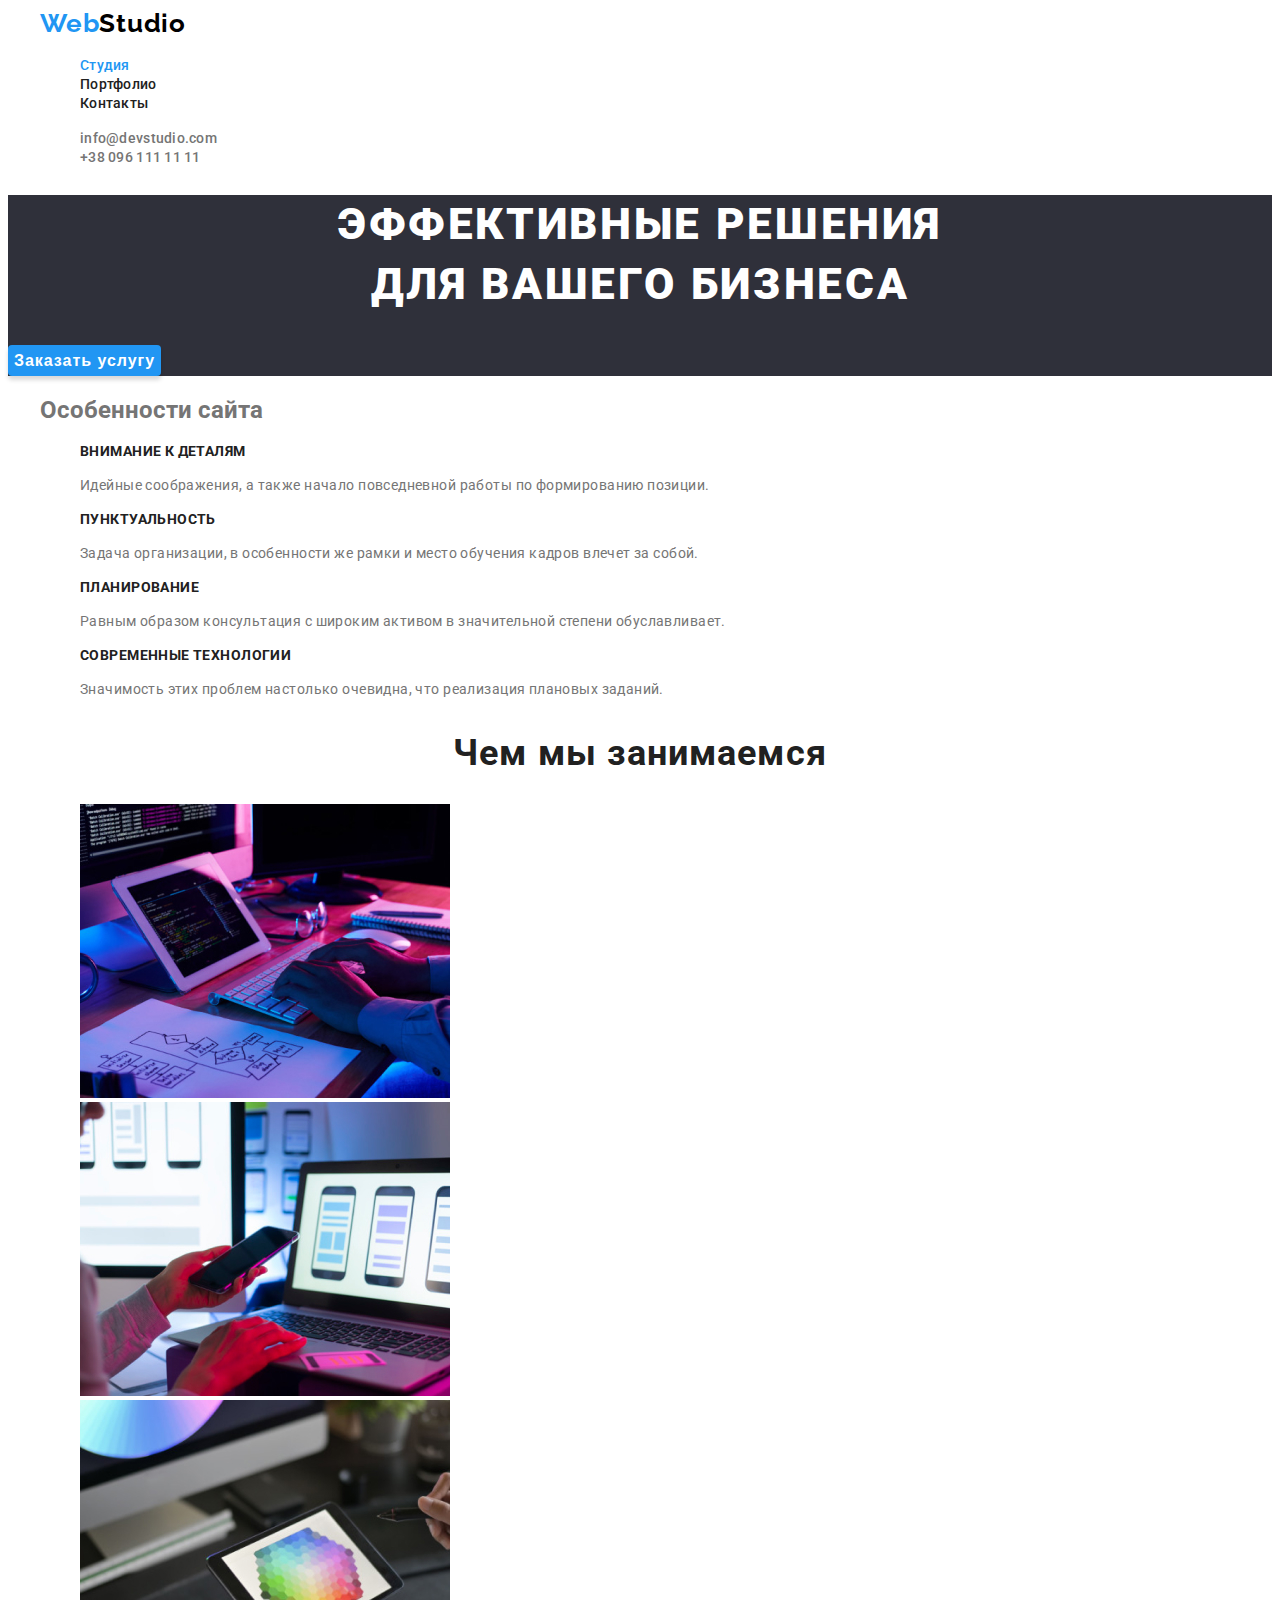
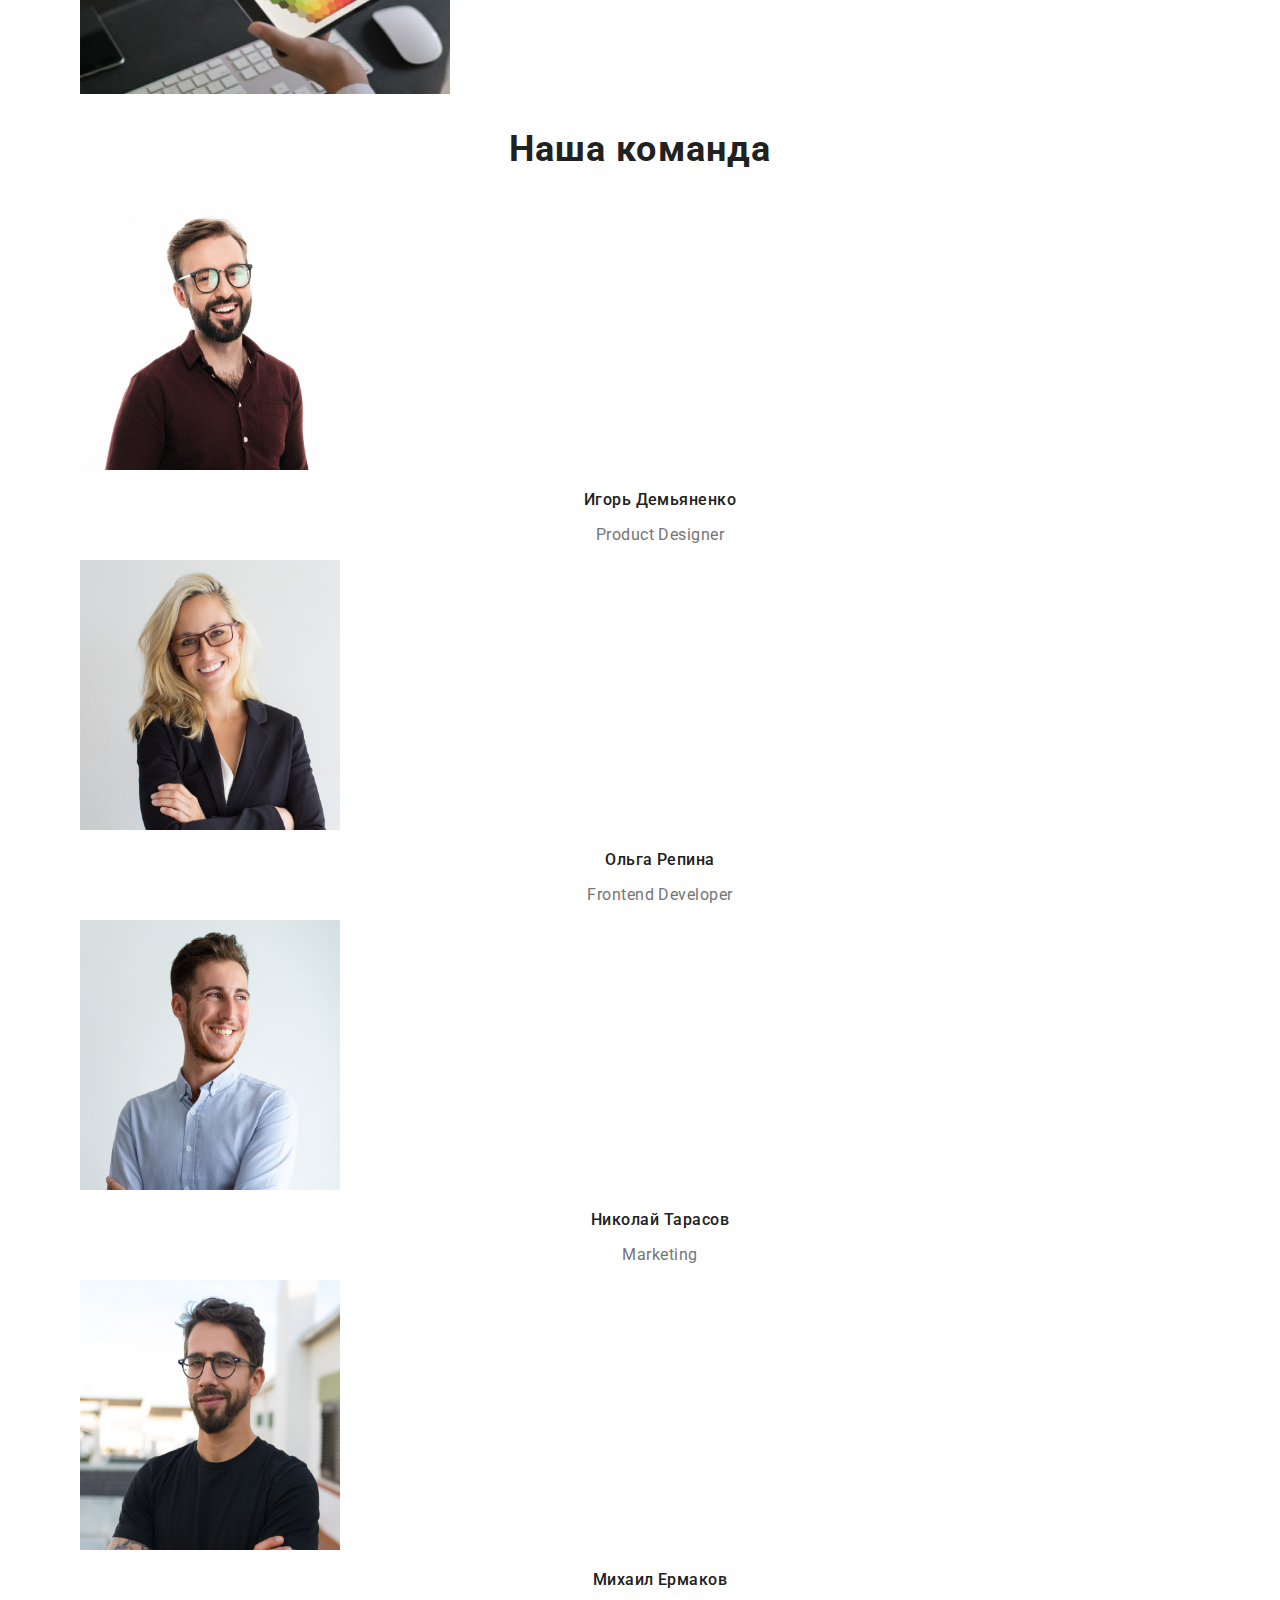
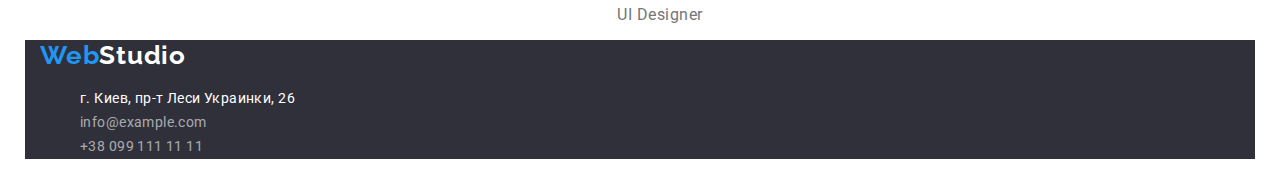
<file: index.html>
<!DOCTYPE html>
<html lang="ru">

<head>
   <meta charset="UTF-8">
   <meta http-equiv="X-UA-Compatible" content="IE=edge">
   <meta name="viewport" content="width=device-width, initial-scale=1.0">
   <link rel="preconnect" href="https://fonts.googleapis.com">
   <link rel="preconnect" href="https://fonts.gstatic.com" crossorigin>
   <link
      href="https://fonts.googleapis.com/css2?family=Raleway:wght@700&family=Roboto:wght@400;500;700;900&display=swap"
      rel="stylesheet">
   <link rel="stylesheet" href="./css/styles.css">
   <title>Webstudio</title>
</head>

<body>
   <header class="page-header">
      <div class="container">
         <a class="logo link" href="./index.html" lang="en"><span class="logo-accent">Web</span>Studio</a>
         <!--Навигация на другие страници-->
         <nav class="main-nav">
            <ul class="main-nav-list item">
               <li class="main-nav-list-item"><a class="link-main-nav link link-main-nav-accent"
                     href="./index.html">Студия</a></li>
               <li class="main-nav-list-item"><a class="link-main-nav link" href="./portfolio.html">Портфолио</a></li>
               <li class="main-nav-list-item"><a class="link-main-nav link" href="">Контакты</a></li>
            </ul>
         </nav>
         <!--Контакты-->

         <ul class="head-contact item">
            <li class="list-head-contact"><a class="link-contact link"
                  href="mailto:info@devstudio.com">info@devstudio.com</a> </li>
            <li class="list-head-contact"><a class="link-contact link" href="tel:+380961111111">+38 096 111 11 11</a>
            </li>
         </ul>
      </div>

   </header>

   <main>
      <!--главный блок-->
      <section class="section background">
         <h1 class="main-title">Эффективные решения <br> для вашего бизнеса</h1>
         <button class="button" type="button">Заказать услугу</button>
      </section>

      <!--Особенности сайта-->
      <section class="section">
         <div class="container">
            <h2 class="title-second">Особенности сайта</h2>
            <ul class="feature-list item">
               <li class="feature-item">
                  <h3 class="feature-title">Внимание к деталям</h3>
                  <p class="text-feature">Идейные соображения, а также начало повседневной работы по формированию
                     позиции.
                  </p>
               </li>
               <li class="feature-item">
                  <h3 class="feature-title">Пунктуальность</h3>
                  <p class="text-feature">Задача организации, в особенности же рамки и место обучения кадров влечет за
                     собой.</p>
               </li>
               <li class="feature-item">
                  <h3 class="feature-title">Планирование</h3>
                  <p class="text-feature">Равным образом консультация с широким активом в значительной степени
                     обуславливает.</p>
               </li>
               <li class="feature-item">
                  <h3 class="feature-title">Современные технологии</h3>
                  <p class="text-feature">Значимость этих проблем настолько очевидна, что реализация плановых заданий.
                  </p>
               </li>
            </ul>
         </div>

      </section>

      <!-- Чем мы занимаемся   -->
      <section class="section">
         <div class="container">
            <h2 class="title-description">Чем мы занимаемся</h2>
            <ul class="list-description item">
               <li class="item-description"><img class="img-description" src="./image/box_1.jpg"
                     alt="руки на клавиатуре" width="370" height="294"> </li>
               <li class="item-description"><img class="img-description" src="./image/box_2.jpg" alt="в руках телефон"
                     width="370" height="294"></li>
               <li class="item-description"><img class="img-description" src="./image/box_3.jpg" alt="в руках планшет"
                     width="370" height="294"></li>
            </ul>
         </div>

      </section>

      <!-- Наша команда -->
      <section class="section">
         <div class="container">
            <h2 class="title-team">Наша команда</h2>
            <ul class="list-team item">
               <li class="item-team"><img class="img-team" src="./image/igor.jpg" alt="Игорь" width="260" height="270">
                  <h3 class="title-name-team">Игорь Демьяненко</h3>
                  <p class="profession">Product Designer</p>
               </li>
               <li class="item-team"><img class="img-team" src="./image/olga.jpg" alt="Ольга" width="260" height="270">
                  <h3 class="title-name-team">Ольга Репина</h3>
                  <p class="profession">Frontend Developer</p>
               </li>
               <li class="item-team"><img class="img-team" src="./image/niko.jpg" alt="Николай" width="260"
                     height="270">
                  <h3 class="title-name-team">Николай Тарасов</h3>
                  <p class="profession">Marketing</p>
               </li>
               <li class="item-team"><img class="img-team" src="./image/miha.jpg" alt="Михаил" width="260" height="270">
                  <h3 class="title-name-team">Михаил Ермаков</h3>
                  <p class="profession">UI Designer</p>
               </li>
            </ul>
         </div>

      </section>
   </main>

   <!-- Футер контакты -->
   <footer>
      <div class="container background">
         <a class="logo link logo-footer" href="./index.html" lang="en"><span class="logo-accent">Web</span>Studio</a>
         <address>
            <ul class="list-contact item">
               <li class="item-adress"><a class="link-adress link" href="https://goo.gl/maps/WN71BLrKNxGnRLgBA"
                     target="blank">г. Киев, пр-т Леси Украинки, 26</a></li>
               <!-- нужно добавить атрибуты к таргет бланк, не помню какие -->
               <li class="item-contact"><a class="link-tel-email link"
                     href="mailto:info@devstudio.com">info@example.com</a></li>
               <li class="item-contact"><a class="link-tel-email link" href="tel:+380991111111">+38 099 111 11 11</a>
               </li>
            </ul>
         </address>
      </div>

   </footer>
</body>

</html>
</file>
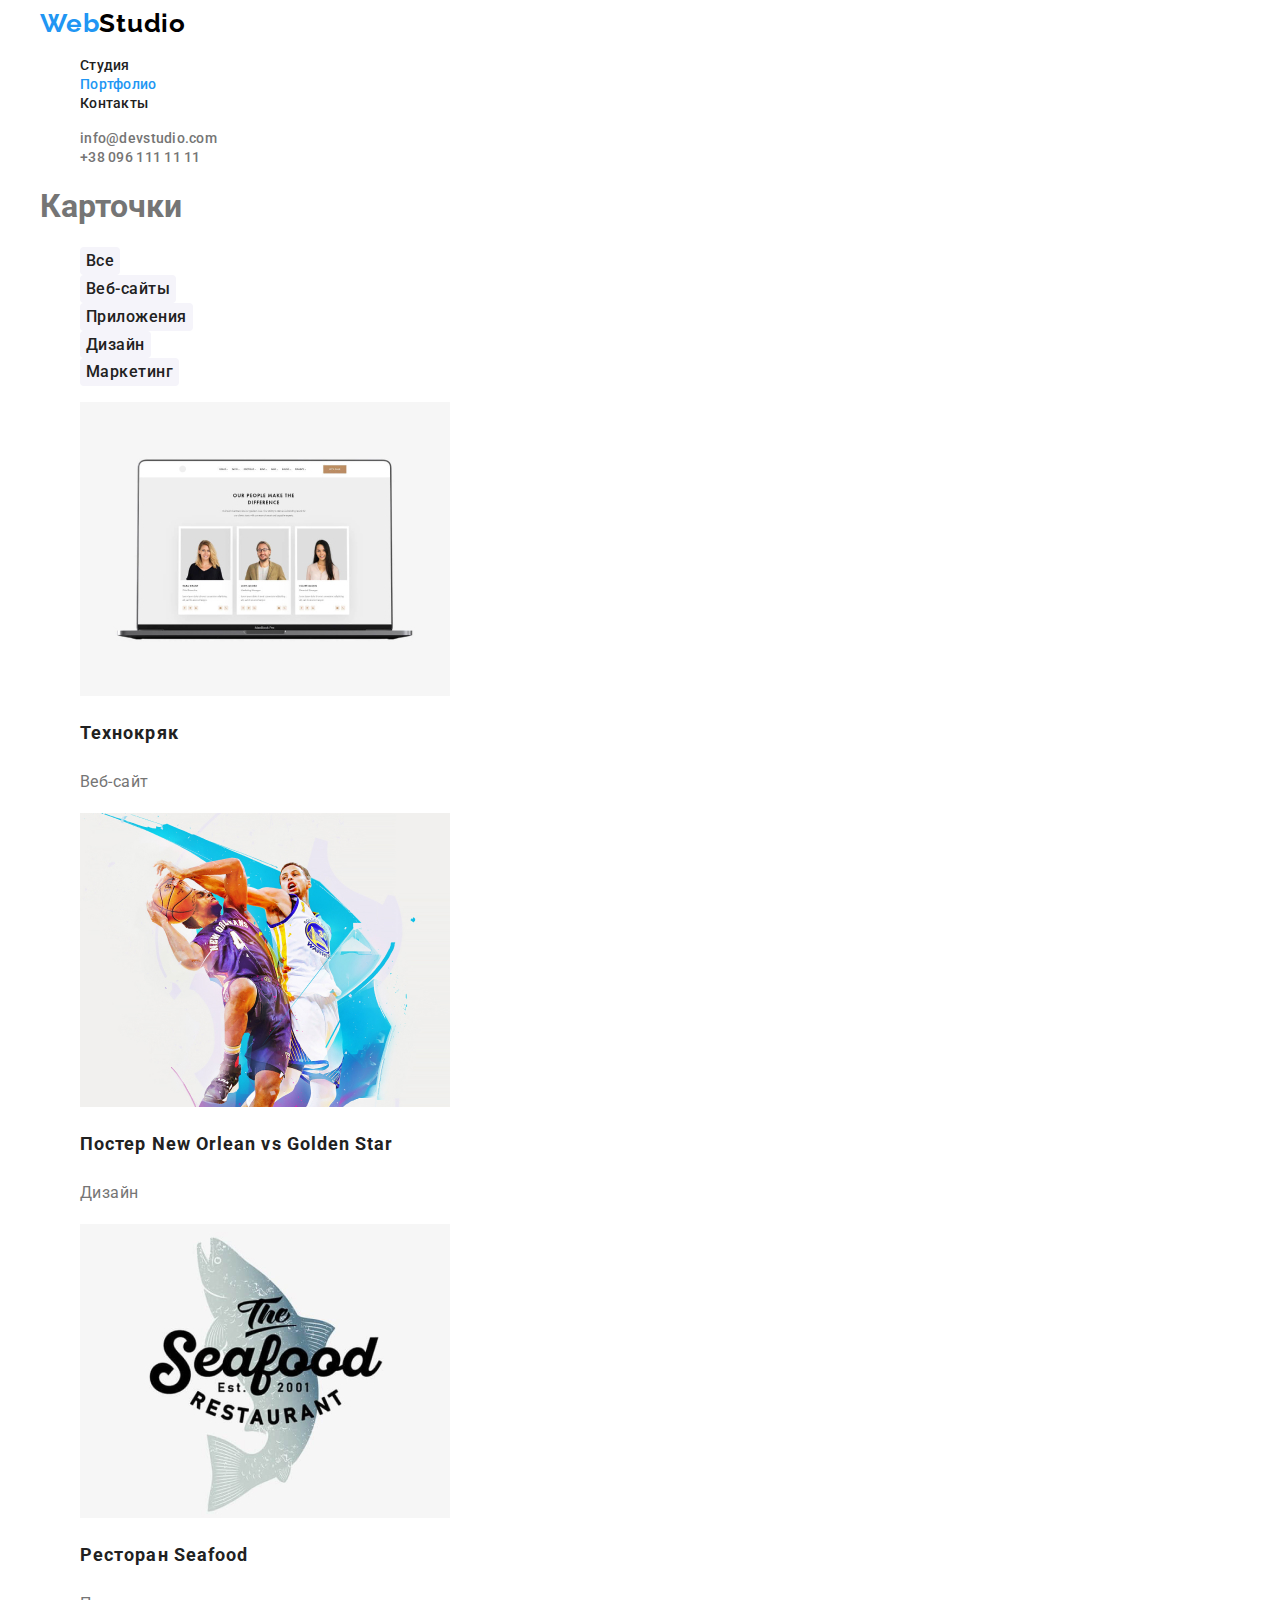
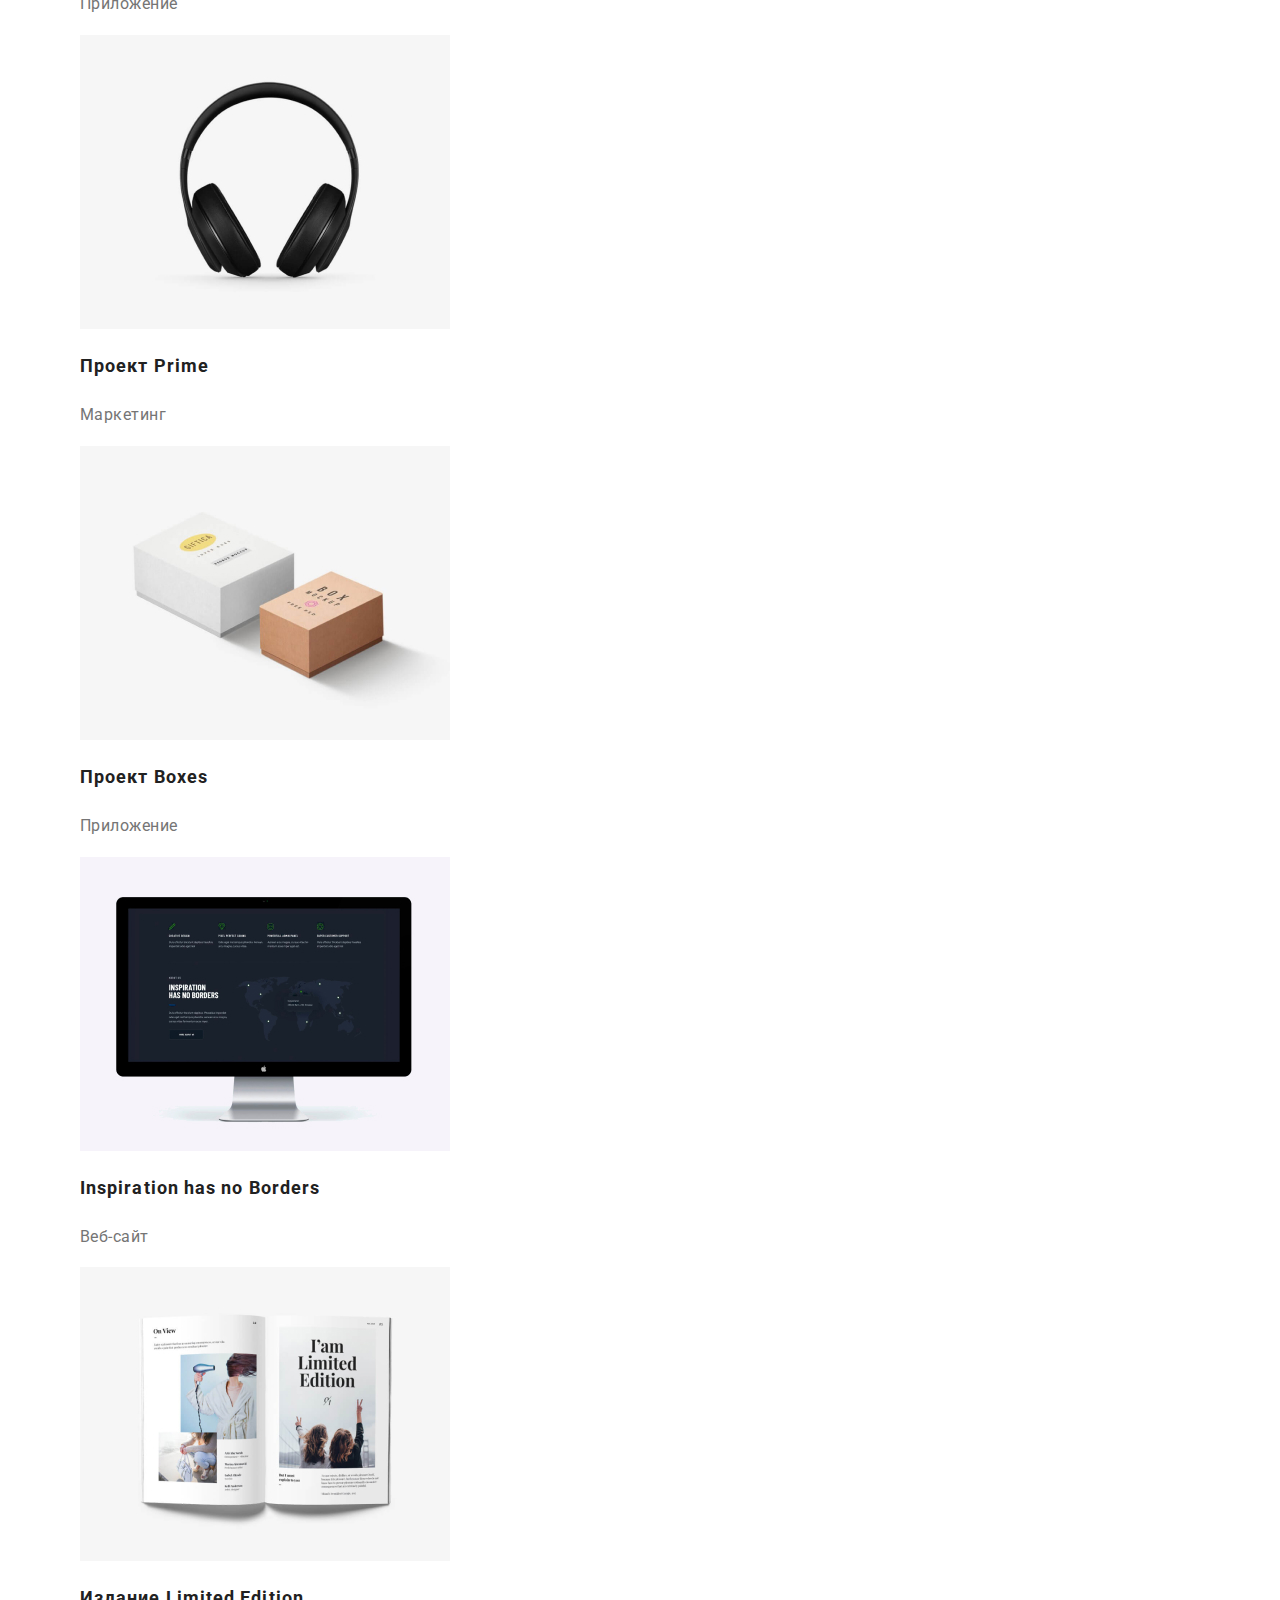
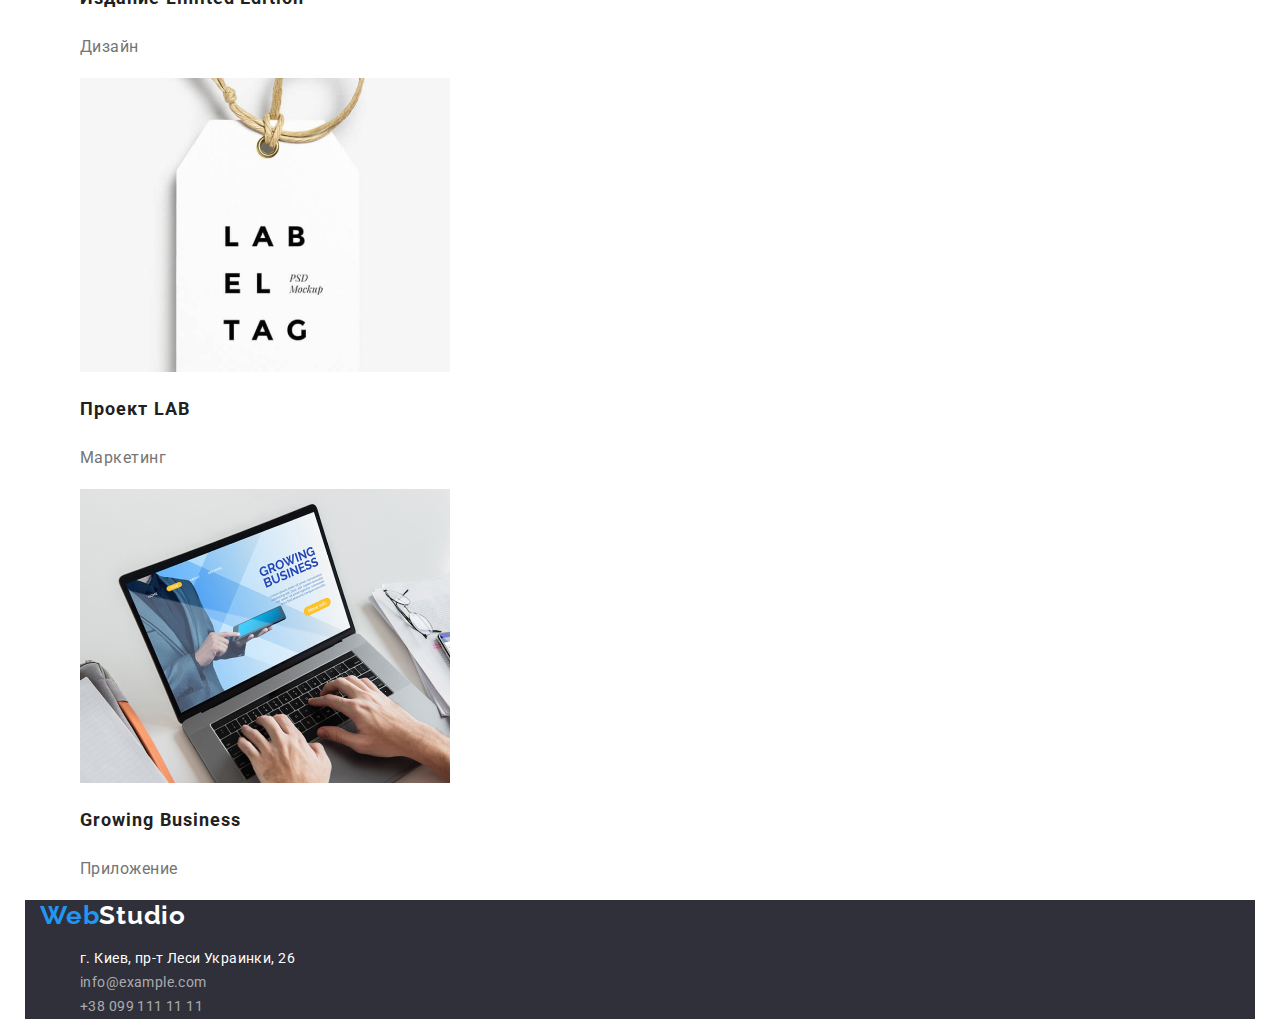
<file: portfolio.html>
<!DOCTYPE html>
<html lang="ru">

<head>
   <meta charset="UTF-8">
   <meta http-equiv="X-UA-Compatible" content="IE=edge">
   <meta name="viewport" content="width=device-width, initial-scale=1.0">
   <link rel="preconnect" href="https://fonts.googleapis.com">
   <link rel="preconnect" href="https://fonts.gstatic.com" crossorigin>
   <link
      href="https://fonts.googleapis.com/css2?family=Raleway:wght@700&family=Roboto:wght@400;500;700;900&display=swap"
      rel="stylesheet">
   <link rel="stylesheet" href="./css/styles.css">
   <title>Document</title>
</head>

<body>
   <!-- Header -->
   <header class="page-header">
      <div class="container">
         <a class="logo link" href="./index.html" lang="en"><span class="logo-accent">Web</span>Studio</a>
         <!--Навигация на другие страници-->
         <nav class="main-nav">
            <ul class="main-nav-list item">
               <li class="main-nav-list-item"><a class="link-main-nav link" href="./index.html">Студия</a></li>
               <li class="main-nav-list-item"><a class="link-main-nav link link-main-nav-accent"
                     href="./portfolio.html">Портфолио</a></li>
               <li class="main-nav-list-item"><a class="link-main-nav link" href="">Контакты</a></li>
            </ul>
         </nav>
         <!--Контакты-->

         <ul class="head-contact item">
            <li class="list-head-contact"><a class="link-contact link"
                  href="mailto:info@devstudio.com">info@devstudio.com</a> </li>
            <li class="list-head-contact"><a class="link-contact link" href="tel:+380961111111">+38 096 111 11 11</a>
            </li>
         </ul>
      </div>

   </header>

   <main>
      <!-- Карточки -->
      <section class="section">
         <div class="container">
            <h1>Карточки</h1>
            <ul class="list-button item">
               <li class="item-list-button"><button class="button-portfolio" type="button">Все</button></li>
               <li class="item-list-button"><button class="button-portfolio" type="button">Веб-сайты</button></li>
               <li class="item-list-button"><button class="button-portfolio" type="button">Приложения</button></li>
               <li class="item-list-button"><button class="button-portfolio" type="button">Дизайн</button></li>
               <li class="item-list-button"><button class="button-portfolio" type="button">Маркетинг</button></li>
            </ul>

            <ul class="list-cards item">
               <li class="item-cards"><a class="link-cards link" href=""><img class="img-cards"
                        src="././image/image-portfolio/tehno-kryak.jpg" width="370" height="294"
                        alt="сайт открытый на ноутбуке">
                     <h2 class="title-cards">Технокряк</h2>
                     <p class="description-cards">Веб-сайт</p>
                  </a></li>
               <li class="item-cards"><a class="link-cards link" href=""><img class="img-cards"
                        src="./image/image-portfolio/new-orlean.jpg" width="370" height="294" alt="два баскетболиста">
                     <h2 class="title-cards">Постер New Orlean vs Golden Star</h2>
                     <p class="description-cards">Дизайн</p>
                  </a></li>
               <li class="item-cards"><a class="link-cards link" href=""><img class="img-cards"
                        src="./image/image-portfolio/seafood.jpg" width="370" height="294" alt="логотип ресторана">
                     <h2 class="title-cards">Ресторан Seafood</h2>
                     <p class="description-cards">Приложение</p>
                  </a></li>
               <li class="item-cards"><a class="link-cards link" href=""><img class="img-cards"
                        src="./image/image-portfolio/prime.jpg" width="370" height="294" alt="наушники">
                     <h2 class="title-cards">Проект Prime</h2>
                     <p class="description-cards">Маркетинг</p>
                  </a></li>
               <li class="item-cards"><a class="link-cards link" href=""><img class="img-cards"
                        src="./image/image-portfolio/boxes.jpg" width="370" height="294"
                        alt="две коробки белого и коричневого цвета">
                     <h2 class="title-cards">Проект Boxes</h2>
                     <p class="description-cards">Приложение</p>
                  </a></li>
               <li class="item-cards"><a class="link-cards link" href=""><img class="img-cards"
                        src="./image/image-portfolio/inspiration.jpg" width="370" height="294" alt="сайт на моноблоке">
                     <h2 class="title-cards">Inspiration has no Borders</h2>
                     <p class="description-cards">Веб-сайт</p>
                  </a></li>
               <li class="item-cards"><a class="link-cards link" href=""><img class="img-cards"
                        src="./image/image-portfolio/limited-edition.jpg" width="370" height="294"
                        alt="открытый журнал">
                     <h2 class="title-cards">Издание Limited Edition</h2>
                     <p class="description-cards">Дизайн</p>
                  </a></li>
               <li class="item-cards"><a class="link-cards link" href=""><img class="img-cards"
                        src="./image/image-portfolio/project-lab.jpg" width="370" height="294" alt="ярлык проэкта">
                     <h2 class="title-cards">Проект LAB</h2>
                     <p class="description-cards">Маркетинг</p>
                  </a></li>
               <li class="item-cards"><a class="link-cards link" href=""><img class="img-cards"
                        src="./image/image-portfolio/growing-busines.jpg" width="370" height="294"
                        alt="фото приложения на ноутбуке">
                     <h2 class="title-cards">Growing Business</h2>
                     <p class="description-cards">Приложение</p>
                  </a></li>
            </ul>
         </div>

      </section>
   </main>
   <!-- Футер -->
   <footer>
      <div class="container background">
         <a class="logo link logo-footer" href="./index.html" lang="en"><span class="logo-accent">Web</span>Studio</a>
         <address>
            <ul class="list-contact item">
               <li class="item-adress"><a class="link-adress link" href="https://goo.gl/maps/WN71BLrKNxGnRLgBA"
                     target="blank">г. Киев, пр-т Леси Украинки, 26</a></li>
               <!-- нужно добавить атрибуты к таргет бланк, не помню какие -->
               <li class="item-contact"><a class="link-tel-email link"
                     href="mailto:info@devstudio.com">info@example.com</a></li>
               <li class="item-contact"><a class="link-tel-email link" href="tel:+380991111111">+38 099 111 11 11</a>
               </li>
            </ul>
         </address>
      </div>

   </footer>
</body>

</html>
</file>
<file: css/styles.css>
/* голубой #2196F3 */
/* цвет основоного текста, абзацев #757575 */
/* белые слова #FFFFFF */
/* заголовки и навигация #212121 */
/* Raleway – 700, а для Roboto – 400, 500, 700 и 900 */

:root {
   --color-title: #212121;
   --color-main: #757575;
   --color-accent: #2196f3;
   --color-background: #2f303a;
}

body {
   font-family: "Roboto", sans-serif;
   color: var(--color-main);
}

/* Components */
.link {
   text-decoration: none;
   color: inherit;
}
.item {
   list-style: none;
}
.logo {
   font-family: Raleway, sans-serif;
   letter-spacing: 0.03em;
   font-weight: 700;
   font-size: 26px;
   line-height: 1.19;
   color: #000000;
}
.logo-accent {
   color: var(--color-accent);
}

.container {
   width: 1200px;
   margin: 0 auto;
   padding: 0 15px;
}
/* End Components */

/* Header */
.link-main-nav {
   font-weight: 500;
   font-size: 14px;
   line-height: 1.14;
   letter-spacing: 0.02em;
   color: var(--color-title);
}

.link-main-nav:hover,
.link-main-nav:focus {
   color: var(--color-accent);
}

.link-contact {
   font-weight: 500;
   font-size: 14px;
   line-height: 1.14;
   letter-spacing: 0.02em;
   color: var(--color-main);
}

.link-main-nav-accent {
   color: var(--color-accent);
}
.link-contact:hover,
.link-contact:focus {
   color: var(--color-accent);
}

/* End header */

/* Hero */
.section.background {
   background-color: var(--color-background);
}
.main-title {
   font-weight: 900;
   font-size: 44px;
   line-height: 1.36;
   text-align: center;
   letter-spacing: 0.06em;
   text-transform: uppercase;

   color: #ffffff;
}
.button {
   font-weight: 700;
   font-size: 16px;
   line-height: 1.87;
   text-align: center;
   letter-spacing: 0.06em;
   color: #ffffff;
   background: var(--color-accent);
   box-shadow: 0px 4px 4px rgba(0, 0, 0, 0.15);
   border-radius: 4px;
   cursor: pointer;
   border: none;
}
.button:hover,
.button:focus {
   background-color: #188CE8;
}
/* End Hero */

/* Особенности сайта */
.feature-title {
   font-size: 14px;
   line-height: 1.14;
   letter-spacing: 0.03em;
   text-transform: uppercase;
   color: var(--color-title);
}
.text-feature {
   font-size: 14px;
   line-height: 1.71;
   letter-spacing: 0.03em;
}
/* End Особенностей сайта */

/* Чем мы занимаемся */
.title-description {
   font-size: 36px;
   line-height: 1.17;
   letter-spacing: 0.03em;
   text-align: center;
   color: var(--color-title);
}
/* End чем мы занимаемся */

/* Our team */
.title-team {
   font-size: 36px;
   line-height: 1.17;
   letter-spacing: 0.03em;
   text-align: center;
   color: var(--color-title);
}
.title-name-team {
   font-weight: 500;
   font-size: 16px;
   line-height: 1.19;
   letter-spacing: 0.03em;
   text-align: center;
   color: var(--color-title);
}
.profession {
   font-size: 16px;
   line-height: 1.19;
   letter-spacing: 0.03em;
   text-align: center;
}
/* End our team */

/* Footer */
.container.background {
   background-color: var(--color-background);
}
.link-adress {
   font-size: 14px;
   line-height: 1.71;
   letter-spacing: 0.03em;
   font-style: normal;
   color: #ffffff;
}
.link-tel-email {
   font-size: 14px;
   font-style: normal;
   line-height: 1.71;
   letter-spacing: 0.03em;
   color: rgba(255, 255, 255, 0.6);
}
.logo-footer {
   color: #ffffff;
}

/* Portfolio */
.button-portfolio {
   background: #f5f4fa;
   border-radius: 4px;
   font-family: inherit;
   font-weight: 500;
   font-size: 16px;
   line-height: 1.62;
   letter-spacing: 0.03em;
   text-align: center;
   color: var(--color-title);
   border: none;

   cursor: pointer;
}
.button-portfolio:hover,
.button-portfolio:focus {
   color: #ffffff;
   background: var(--color-accent);
}
.title-cards {
   font-size: 18px;
   line-height: 2;
   letter-spacing: 0.06em;
   color: var(--color-title);
}
.description-cards {
   font-size: 16px;
   line-height: 1.87;
   letter-spacing: 0.03em;
   color: var(--color-main);
}
</file>
